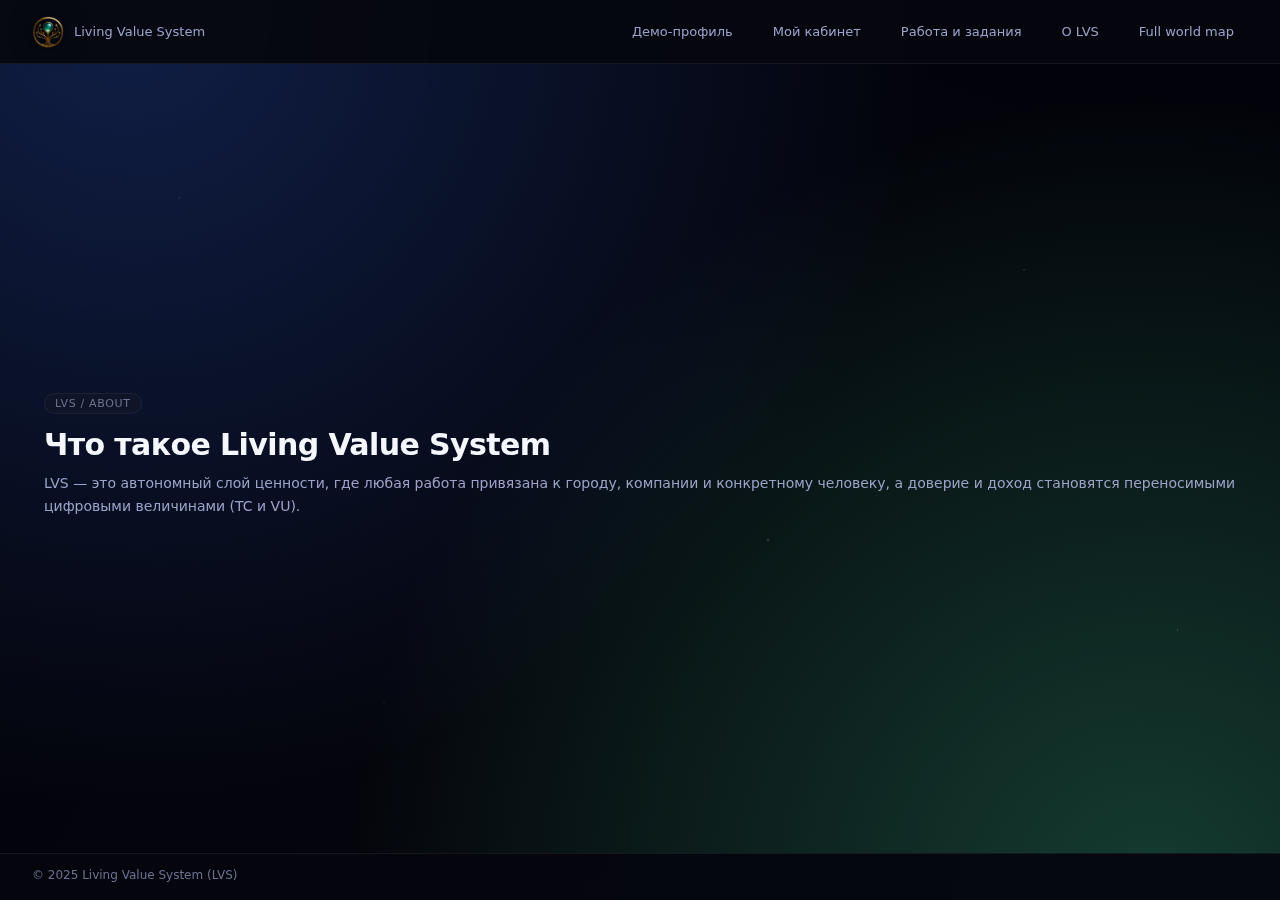
<file: about.html>
<!DOCTYPE html>
<html lang="ru">
<head>
    <meta charset="UTF-8">
    <title>LVS – О проекте</title>
    <meta name="viewport" content="width=device-width, initial-scale=1">
    <link rel="stylesheet" href="assets/lvs.css">
</head>
<body>
<header class="lvs-navtop">
    <div class="lvs-navtop-left">
        <img class="lvs-navtop-logo" src="assets/img/lvs-logo.png" alt="LVS logo">
        <span>Living Value System</span>
    </div>
    <nav class="lvs-navtop-right">
        <a href="profile.html" class="lvs-navtop-btn">Демо-профиль</a>
        <a href="me.html" class="lvs-navtop-btn">Мой кабинет</a>
        <a href="market.html" class="lvs-navtop-btn">Работа и задания</a>
        <a href="about.html" class="lvs-navtop-btn">О LVS</a>
        <a href="space.html" class="lvs-navtop-btn">Full world map</a>
    </nav>
</header>

<main class="lvs-layout">
    <section class="lvs-hero-left">
        <div class="lvs-pill">LVS / ABOUT</div>
        <h1 class="lvs-hero-title">Что такое Living Value System</h1>
        <p class="lvs-hero-text">
            LVS — это автономный слой ценности, где любая работа привязана к городу,
            компании и конкретному человеку, а доверие и доход становятся переносимыми
            цифровыми величинами (TC и VU).
        </p>
    </section>
</main>

<footer class="lvs-footer">
    <div class="lvs-footer-left">© 2025 Living Value System (LVS)</div>
</footer>
</body>
</html>
</file>
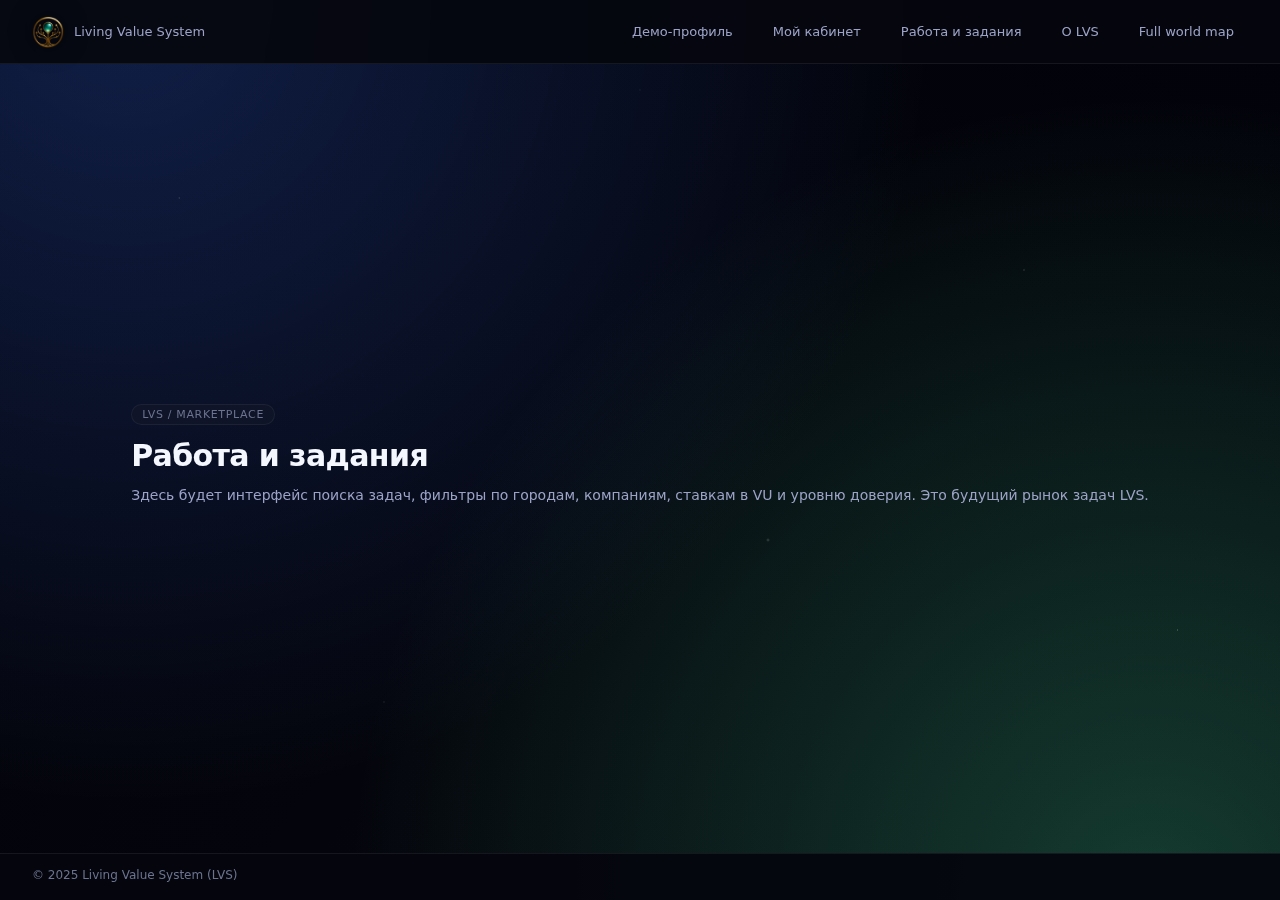
<file: market.html>
<!DOCTYPE html>
<html lang="ru">
<head>
    <meta charset="UTF-8">
    <title>LVS – Работа и задания</title>
    <meta name="viewport" content="width=device-width, initial-scale=1">
    <link rel="stylesheet" href="assets/lvs.css">
</head>
<body>
<header class="lvs-navtop">
    <div class="lvs-navtop-left">
        <img class="lvs-navtop-logo" src="assets/img/lvs-logo.png" alt="LVS logo">
        <span>Living Value System</span>
    </div>
    <nav class="lvs-navtop-right">
        <a href="profile.html" class="lvs-navtop-btn">Демо-профиль</a>
        <a href="me.html" class="lvs-navtop-btn">Мой кабинет</a>
        <a href="market.html" class="lvs-navtop-btn">Работа и задания</a>
        <a href="about.html" class="lvs-navtop-btn">О LVS</a>
        <a href="space.html" class="lvs-navtop-btn">Full world map</a>
    </nav>
</header>

<main class="lvs-layout">
    <section class="lvs-hero-left">
        <div class="lvs-pill">LVS / MARKETPLACE</div>
        <h1 class="lvs-hero-title">Работа и задания</h1>
        <p class="lvs-hero-text">
            Здесь будет интерфейс поиска задач, фильтры по городам, компаниям,
            ставкам в VU и уровню доверия. Это будущий рынок задач LVS.
        </p>
    </section>
</main>

<footer class="lvs-footer">
    <div class="lvs-footer-left">© 2025 Living Value System (LVS)</div>
</footer>
</body>
</html>
</file>
<file: assets/lvs.css>
:root {
    --bg-main: #05060d;
    --accent: #3ea6ff;
    --accent-green: #48e09b;
    --border-subtle: rgba(255,255,255,0.07);
    --text-main: #f5f7ff;
    --text-soft: #9ca3c7;
    --text-muted: #6b738f;
}

*,
*::before,
*::after {
    box-sizing: border-box;
}

html,
body {
    margin: 0;
    padding: 0;
    width: 100%;
    height: 100%;
    overflow: hidden;
}

body {
    min-height: 100vh;
    display: flex;
    flex-direction: column;
    font-family: -apple-system, BlinkMacSystemFont, "SF Pro Text", "Segoe UI",
    Roboto, system-ui, sans-serif;
    color: var(--text-main);
    background:
        radial-gradient(circle at 10% 0%, rgba(60, 114, 255, 0.25), transparent 55%),
        radial-gradient(circle at 90% 100%, rgba(72, 224, 155, 0.25), transparent 55%),
        radial-gradient(circle at 50% 120%, #05060d, #02030a);
    background-color: var(--bg-main);
    position: relative;
}

body::before {
    content: "";
    position: fixed;
    inset: 0;
    pointer-events: none;
    background-image:
        radial-gradient(1px 1px at 14% 22%, rgba(255,255,255,0.55), transparent),
        radial-gradient(1px 1px at 80% 30%, rgba(255,255,255,0.65), transparent),
        radial-gradient(1px 1px at 30% 78%, rgba(255,255,255,0.40), transparent),
        radial-gradient(2px 2px at 60% 60%, rgba(255,255,255,0.45), transparent),
        radial-gradient(1px 1px at 92% 70%, rgba(255,255,255,0.80), transparent),
        radial-gradient(1px 1px at 50% 10%, rgba(255,255,255,0.25), transparent);
    opacity: 0.45;
    animation: lvs-stars-move 68s linear infinite;
    z-index: -1;
}

@keyframes lvs-stars-move {
    0%   { transform: translate3d(0, 0, 0); }
    50%  { transform: translate3d(-40px, -28px, 0); }
    100% { transform: translate3d(0, 0, 0); }
}

a {
    color: inherit;
    text-decoration: none;
}

button {
    font-family: inherit;
    border: none;
}

/* NAVBAR */

.lvs-navtop {
    position: sticky;
    top: 0;
    z-index: 999;
    height: 64px;
    padding: 0 32px;
    background: rgba(5, 6, 14, 0.92);
    backdrop-filter: blur(16px);
    border-bottom: 1px solid var(--border-subtle);
    display: flex;
    align-items: center;
    justify-content: space-between;
}

.lvs-navtop-left {
    display: flex;
    align-items: center;
    gap: 10px;
    font-size: 13px;
    color: var(--text-soft);
}

.lvs-navtop-logo {
    height: 32px;
    width: auto;
    display: block;
    filter: drop-shadow(0 0 12px rgba(0,0,0,0.85));
}

.lvs-navtop-right {
    display: flex;
    gap: 12px;
    align-items: center;
}

.lvs-navtop-btn {
    padding: 7px 13px;
    border-radius: 999px;
    font-size: 13px;
    color: var(--text-soft);
    background: transparent;
    border: 1px solid transparent;
    cursor: pointer;
    transition: 0.18s ease-out;
}

.lvs-navtop-btn:hover {
    color: var(--text-main);
    border-color: var(--border-subtle);
    background: rgba(255,255,255,0.03);
}

/* LAYOUT */

.lvs-layout {
    max-width: 1240px;
    margin: 0 auto;
    padding: 32px 24px 40px;
    flex: 1;
    display: flex;
    align-items: center;
}

/* HERO */

.lvs-hero-globe {
    display: grid;
    grid-template-columns: minmax(0, 1.25fr) minmax(0, 1.35fr);
    gap: 40px;
    align-items: center;
}

.lvs-hero-left {
    min-width: 0;
}

.lvs-pill {
    display: inline-flex;
    align-items: center;
    padding: 3px 10px;
    border-radius: 999px;
    font-size: 11px;
    letter-spacing: 0.06em;
    text-transform: uppercase;
    background: rgba(15, 21, 40, 0.9);
    border: 1px solid rgba(255,255,255,0.06);
    color: var(--text-muted);
}

.lvs-hero-title {
    margin: 14px 0 10px;
    font-size: 30px;
    line-height: 1.15;
    letter-spacing: -0.02em;
}

.lvs-hero-text {
    margin: 0;
    font-size: 14px;
    line-height: 1.6;
    color: var(--text-soft);
}

.lvs-hero-actions {
    margin-top: 24px;
    display: flex;
    gap: 10px;
    flex-wrap: wrap;
}

.lvs-btn {
    border-radius: 999px;
    padding: 9px 18px;
    font-size: 13px;
    cursor: pointer;
    border: 1px solid transparent;
    transition: 0.16s ease-out;
}

.lvs-btn-primary {
    background: linear-gradient(120deg, #3ea6ff, #48e09b);
    color: #02030a;
    font-weight: 600;
    box-shadow: 0 12px 30px rgba(0,0,0,0.65);
}

.lvs-btn-primary:hover {
    filter: brightness(1.05);
    transform: translateY(-1px);
}

.lvs-btn-ghost {
    background: rgba(15, 20, 40, 0.75);
    border-color: rgba(255,255,255,0.10);
    color: var(--text-soft);
}

.lvs-btn-ghost:hover {
    border-color: rgba(255,255,255,0.24);
    color: var(--text-main);
}

.lvs-hero-stats {
    margin-top: 18px;
    display: flex;
    flex-wrap: wrap;
    gap: 8px;
    font-size: 12px;
    color: var(--text-muted);
}

.lvs-hero-stat {
    padding: 6px 10px;
    border-radius: 999px;
    background: rgba(12, 17, 32, 0.9);
    border: 1px solid rgba(255,255,255,0.04);
}

/* GLOBE */

.lvs-hero-right {
    min-width: 0;
    display: flex;
    flex-direction: column;
    align-items: center;
}

.lvs-globe-wrapper {
    position: relative;
    width: 100%;
    max-width: 520px;
    aspect-ratio: 1 / 1;
    border-radius: 999px;
    background: radial-gradient(circle at 50% 35%, rgba(0,0,0,0.3), rgba(0,0,0,1));
    box-shadow:
        0 0 80px rgba(0, 0, 0, 0.95),
        0 0 80px rgba(62, 166, 255, 0.25);
    overflow: hidden;
}

.lvs-globe-canvas {
    width: 100%;
    height: 100%;
}

.lvs-card-globe-note {
    margin-top: 32px;
    padding: 14px 16px 12px;
    border-radius: 18px;
    background: rgba(10, 13, 25, 0.96);
    border: 1px solid var(--border-subtle);
    box-shadow: 0 14px 40px rgba(0, 0, 0, 0.65);
    width: 100%;
    max-width: 520px;
}

.lvs-card-title {
    font-size: 14px;
    font-weight: 600;
    margin-bottom: 4px;
}

.lvs-card-subtitle {
    font-size: 12px;
    color: var(--text-soft);
}

/* FOOTER */

.lvs-footer {
    padding: 14px 32px 18px;
    background: rgba(5, 6, 14, 0.96);
    border-top: 1px solid var(--border-subtle);
    display: flex;
    flex-wrap: wrap;
    justify-content: space-between;
    align-items: center;
    font-size: 12px;
    color: var(--text-muted);
}

.lvs-footer-links {
    display: flex;
    flex-wrap: wrap;
    gap: 14px;
}

.lvs-footer a {
    color: var(--text-soft);
    opacity: 0.9;
}

.lvs-footer a:hover {
    color: var(--text-main);
    opacity: 1;
}

/* RESPONSIVE */

@media (max-width: 1024px) {
    .lvs-layout {
        padding: 24px 16px 32px;
        align-items: flex-start;
    }

    .lvs-hero-globe {
        grid-template-columns: 1fr;
        gap: 32px;
    }

    .lvs-hero-right {
        align-items: flex-start;
    }

    .lvs-globe-wrapper,
    .lvs-card-globe-note {
        max-width: 100%;
    }
}

@media (max-width: 720px) {
    .lvs-navtop {
        padding: 0 16px;
    }

    .lvs-navtop-right {
        gap: 8px;
    }

    .lvs-hero-title {
        font-size: 24px;
    }

    .lvs-footer {
        padding: 12px 16px 18px;
        flex-direction: column;
        align-items: flex-start;
        gap: 6px;
    }
}
</file>
